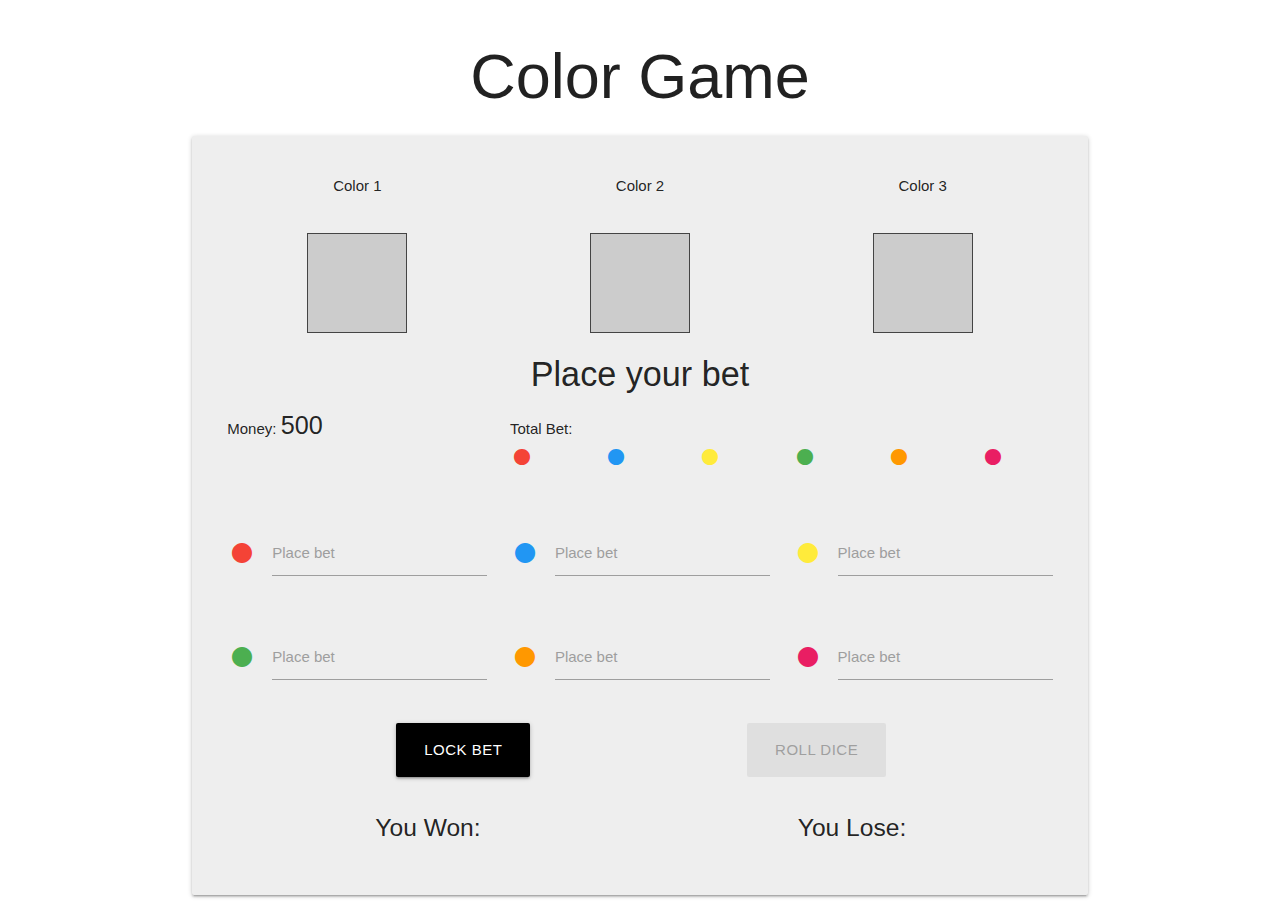
<file: index.html>
<!DOCTYPE html>
<html lang="en">
<head>
  <meta charset="UTF-8">
  <meta name="viewport" content="width=device-width, initial-scale=1.0">
  <meta http-equiv="X-UA-Compatible" content="ie=edge">
  <!-- Material Icons CDN -->
  <link href="https://fonts.googleapis.com/icon?family=Material+Icons" rel="stylesheet">
  <!-- Compiled and minified CSS -->
  <link rel="stylesheet" href="https://cdnjs.cloudflare.com/ajax/libs/materialize/1.0.0/css/materialize.min.css">
  <!-- Font Awesome CDN -->
  <link href="https://stackpath.bootstrapcdn.com/font-awesome/4.7.0/css/font-awesome.min.css" rel="stylesheet" integrity="sha384-wvfXpqpZZVQGK6TAh5PVlGOfQNHSoD2xbE+QkPxCAFlNEevoEH3Sl0sibVcOQVnN" crossorigin="anonymous">
  <link rel="stylesheet" href="css/styles.css">
  <title>Color Game</title>
</head>
<body>
  <div class="container">
    <h1 class="center-align">Color Game</h1>
    <div class="card-panel game grey lighten-3">
      <div>
        <div class="row center-align">
            <div class="col s4">
              <p>Color 1</p>
            </div>
            <div class="col s4">
              <p>Color 2</p>
            </div>
            <div class="col s4">
              <p>Color 3</p>
            </div>
        </div>
      </div>
      <!-- Color Blocks -->
      <div class="row color-blocks">
          <div class="col s4">
            <div class="box" id="color1"></div>
          </div>
          <div class="col s4">
            <div class="box" id="color2"></div>
          </div>
          <div class="col s4">
            <div class="box" id="color3"></div>
          </div>
      </div>
      <!-- Place Bet -->
      <div>
        <h4 class="center-align">Place your bet</h4>
        <div class="row">
          <div class="col s12 m3">
            <span>Money:</span>
            <span class="flow-text" id="money"></span>
          </div>
          <div class="col s12 m8 offset-m1">
            <span>Total Bet: </span>
              <span class="flow-text" id="total-bet"></span>
            <div class="row">
              <div class="col s2">
                <i class="material-icons prefix red-text">fiber_manual_record</i>
                <span id="b-red"></span>
              </div>
              
              <div class="col s2">
                <i class="material-icons prefix blue-text">fiber_manual_record</i>
                <span id="b-blue"></span>
              </div>
              
              <div class="col s2">
                <i class="material-icons prefix yellow-text">fiber_manual_record</i>
                <span id="b-yellow"></span>
              </div>
            
              <div class="col s2">
                <i class="material-icons prefix green-text">fiber_manual_record</i>
                <span id="b-green"></span>
              </div>
          
              <div class="col s2">
                <i class="material-icons prefix orange-text">fiber_manual_record</i>
                <span id="b-orange"></span>
              </div>
        
              <div class="col s2">
                <i class="material-icons prefix pink-text">fiber_manual_record</i>
                <span id="b-pink"></span>
              </div>
            </div>
          </div>
        </div>
        
      </div>
      <div class="row">
        <div class="col s12 m4 input-field">
          <i class="material-icons prefix red-text" id="red">fiber_manual_record</i>
          <input type="number" class="bet" id="bet-red">
          <label for="bet-red">Place bet</label>
        </div>
        <div class="col s12 m4 input-field">
          <i class="material-icons prefix blue-text" id="blue">fiber_manual_record</i>
          <input type="number" class="bet" id="bet-blue">
          <label for="bet-blue">Place bet</label>
        </div>
        <div class="col s12 m4 input-field">
          <i class="material-icons prefix yellow-text" id="yellow">fiber_manual_record</i>
          <input type="number" class="bet" id="bet-yellow">
          <label for="bet-yellow">Place bet</label>
        </div>
      </div>
      <div class="row">
        <div class="col s12 m4 input-field">
          <i class="material-icons prefix green-text" id="green">fiber_manual_record</i>
          <input type="number" class="bet" id="bet-green">
          <label for="bet-green">Place bet</label>
        </div>
        <div class="col s12 m4 input-field">
          <i class="material-icons prefix orange-text" id="orange">fiber_manual_record</i>
          <input type="number" class="bet" id="bet-orange">
          <label for="bet-orange">Place bet</label>
        </div>
        <div class="col s12 m4 input-field">
          <i class="material-icons prefix pink-text" id="pink">fiber_manual_record</i>
          <input type="number" class="bet" id="bet-pink">
          <label for="bet-pink">Place bet</label>
        </div>
      </div>
      <!-- PlayAgain/Lock/Roll Buttons -->
      <div class="row" id="game-buttons">
        <!-- Lock Bet -->
        <div class="col s12 m5 offset-m1 center-align">
          <button id="lock-bet" class="btn btn-large black white-text waves-effect waves-light">Lock Bet</button>
        </div>
        <!-- Roll Color Dice -->
        <div class="col s12 m5 center-align">
          <button id="roll" class="btn btn-large black white-text waves-effect waves-light" disabled>Roll Dice</button>
        </div>
      </div>
      <!-- Announce Winnings and Losses -->
      <div class="row">
        <h5 class="col s12 m6 center-align">You Won: <span id="winnings" class="green-text"></span> </h5>
        <h5 class="col s12 m6 center-align">You Lose: <span id="losses" class="red-text"></span> </h5>
      </div>
      
    </div>
  </div>


  <script src="https://code.jquery.com/jquery-3.4.1.min.js"
  integrity="sha256-CSXorXvZcTkaix6Yvo6HppcZGetbYMGWSFlBw8HfCJo="
  crossorigin="anonymous"></script>
  <!-- Compiled and minified JavaScript -->
  <script src="https://cdnjs.cloudflare.com/ajax/libs/materialize/1.0.0/js/materialize.min.js"></script>
  <!-- CUSTOM JS -->
  <script src="js/app.js"></script>
  <!-- JQuery Materialize INIT -->
  <script>
    $(document).ready(function(){
      
    });
  </script>
</body>
</html>
</file>
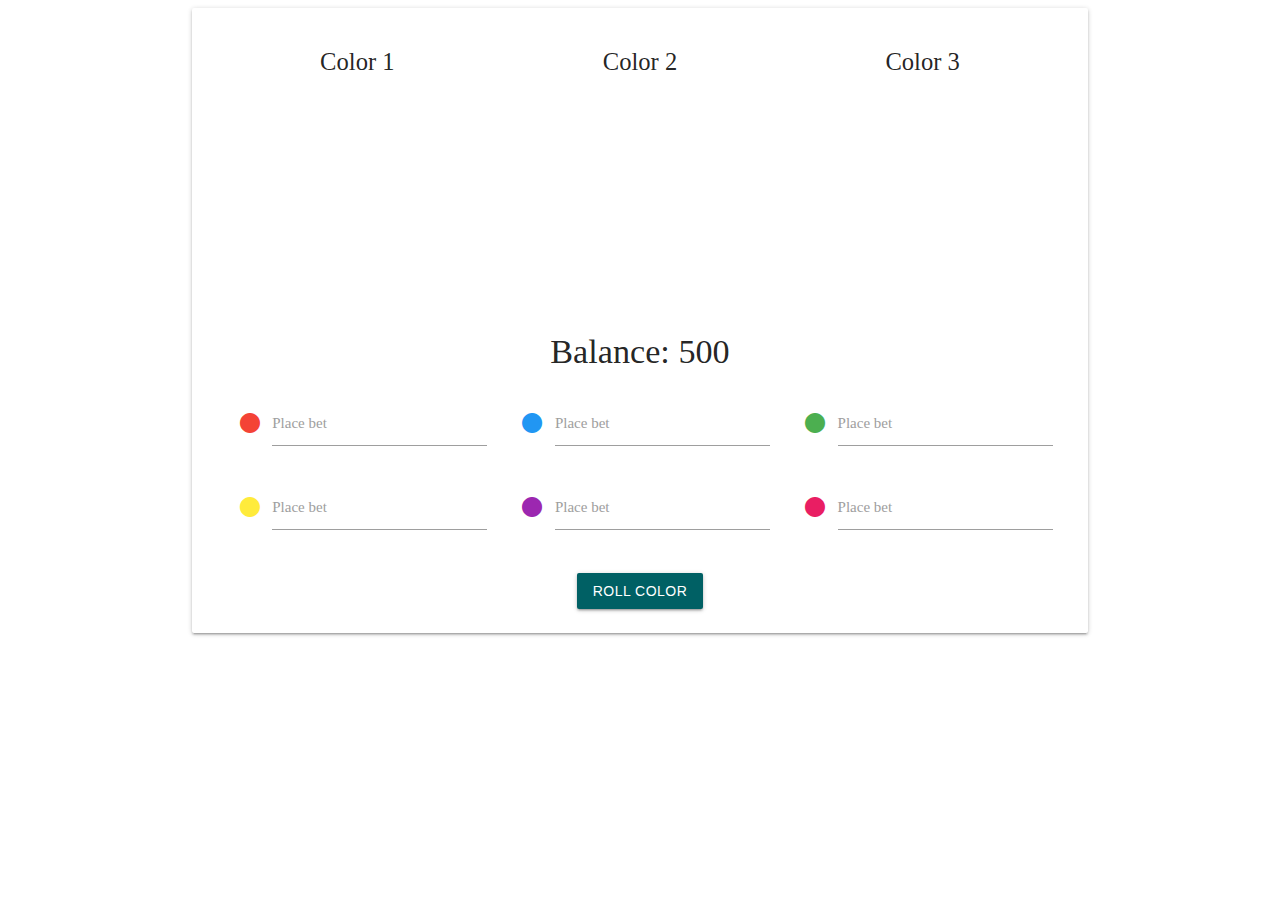
<file: index2.html>
<!DOCTYPE html>
<html lang="en">
<head>
    <meta charset="UTF-8">
    <meta name="viewport" content="width=device-width, initial-scale=1.0">
    <meta http-equiv="X-UA-Compatible" content="ie=edge">
    <title>Document</title>
     <!-- Material Icons CDN -->
    <link href="https://fonts.googleapis.com/icon?family=Material+Icons" rel="stylesheet">
    <!-- Compiled and minified CSS -->
    <link rel="stylesheet" href="https://cdnjs.cloudflare.com/ajax/libs/materialize/1.0.0/css/materialize.min.css">
    <link rel="stylesheet" href="css/style.css">
</head>
<body>
  <div class="container">
    <div class="card-panel center">
      <div class="row">
        <div class="col s4">
          <p><h5>Color 1</h5></p>
        </div>
        <div class="col s4">
          <p><h5>Color 2</h5></p>
        </div>
        <div class="col s4">
          <p><h5>Color 3</h5></p>
        </div>
      </div>
      <!-- color blocks -->
      <div class="row">
        <div class="col s4">
          <div class="color-blocks color1"></div>
        </div>
        <div class="col s4">
          <div class="color-blocks color2"></div>
        </div>
        <div class="col s4">
          <div class="color-blocks color3"></div>
        </div>
      </div>

      <!-- betting section -->
      <p><h4>Balance: <span id="balance"></span></h4></p>
      <div class="row">
        <div class="col s12 m4 input-field">
          <i class="material-icons prefix red-text" id="red">fiber_manual_record</i>
          <input type="number" class="bet" id="betRed">
          <label for="betRed">Place bet</label>
        </div>
        <div class="col s12 m4 input-field">
          <i class="material-icons prefix blue-text" id="blue">fiber_manual_record</i>
          <input type="number" class="bet" id="betBlue">
          <label for="betBlue">Place bet</label>
        </div>
        <div class="col s12 m4 input-field">
          <i class="material-icons prefix green-text" id="green">fiber_manual_record</i>
          <input type="number" class="bet" id="betGreen">
          <label for="betGreen">Place bet</label>
        </div>
        <div class="col s12 m4 input-field">
          <i class="material-icons prefix yellow-text" id="yellow">fiber_manual_record</i>
          <input type="number" class="bet" id="betYellow">
          <label for="betYellow">Place bet</label>
        </div>
        <div class="col s12 m4 input-field">
          <i class="material-icons prefix purple-text" id="purple">fiber_manual_record</i>
          <input type="number" class="bet" id="betPurple">
          <label for="betPurple">Place bet</label>
        </div>
        <div class="col s12 m4 input-field">
          <i class="material-icons prefix pink-text" id="pink">fiber_manual_record</i>
          <input type="number" class="bet" id="betPink">
          <label for="betPink">Place bet</label>
        </div>
      </div>

      <button type="submit" class="btn cyan darken-4 waves-effect waves-light" id="rollBtn">ROLL COLOR</button>
    </div>
  </div>
  <script src="https://code.jquery.com/jquery-3.4.1.min.js" integrity="sha256-CSXorXvZcTkaix6Yvo6HppcZGetbYMGWSFlBw8HfCJo=" crossorigin="anonymous"></script>
  <!-- Compiled and minified JavaScript -->
  <script src="https://cdnjs.cloudflare.com/ajax/libs/materialize/1.0.0/js/materialize.min.js"></script>
  <script src="js/main.js"></script>
</body>
</html>
</file>
<file: css/style.css>
body {
    font-family: Open Sans;
}

.color-blocks {
    width: 100%;
    height: 200px;
}
</file>
<file: css/styles.css>
.box {
  background-color: #ccc;
  border: 1px solid #444;
  height: 100px;
  width: 100px;
  margin: 0 auto;
}

.box.animate {
  background-color: #ccc;
  border: 1px solid #444;
  height: 100px;
  width: 100px;
  margin: 0 auto;
  animation: randomColors 2s;
}

@keyframes randomColors {
  0%   {background-color: red;}
  20%  {background-color: blue;}
  40%  {background-color: yellow;}
  60%  {background-color: green;}
  80%  {background-color: orange;}
  100% {background-color: pink;}
}
</file>
